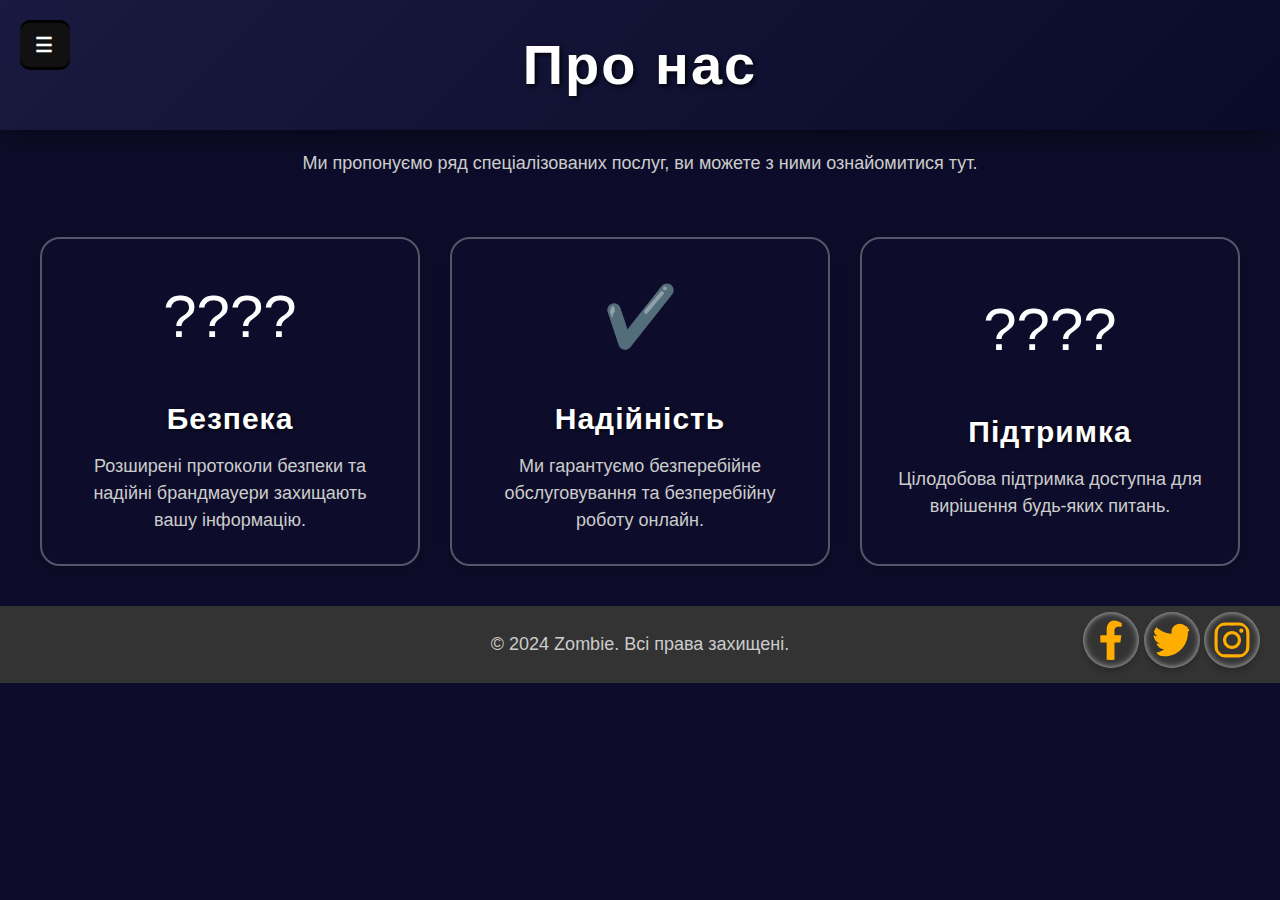
<file: About Page.html>
<!DOCTYPE html>
<html lang="en" dir="ltr">
<head>
    <meta charset="UTF-8">
    <meta name="viewport" content="width=device-width, initial-scale=1.0"> 
    <title>About Us</title>
    <link rel="stylesheet" href="css/About Page-styles.css">
</head> 
<body>
    
    <header>
        <h1>Про нас</h1>
    <div class="burger-menu">
        <div id="sidebar" class="sidebar">
            <button class="closebtn" onclick="closeNav()">Закрити</button>
            <a href="index.html">Додому</a>
            <a href="About Page.html">Про нас</a>
            <a href="form.html">Опитувальник</a>
            <a href="registration.html">Реєстрація/Вхід</a>
            <a href="news.html">Новини</a>
        </div>
    
        <div id="main">
            <button class="openbtn" onclick="openNav()">&#9776;</button>
        </div>
    
        <script src="js/scripts.js"></script>
    </div>
    </header>
    <div class="intro">
        <p>Ми пропонуємо ряд спеціалізованих послуг, ви можете з ними ознайомитися тут.</p>
    </div>
    <div class="container">
        <div class="feature-box">
            <div class="icon">????</div>
            <h2>Безпека</h2>
            <p>Розширені протоколи безпеки та надійні брандмауери захищають вашу інформацію.</p>
        </div>
        <div class="feature-box">
            <div class="icon">✔️</div>
            <h2>Надійність</h2>
            <p>Ми гарантуємо безперебійне обслуговування та безперебійну роботу онлайн.</p>
        </div>
        <div class="feature-box">
            <div class="icon">????</div>
            <h2>Підтримка</h2>
            <p>Цілодобова підтримка доступна для вирішення будь-яких питань.</p>
        </div>
    </div>

            <!-- Підвал сайту -->
            <footer>
                <p>&copy; 2024 Zombie. Всі права захищені.</p>
                <div class="card1">
                    <a href="#"><svg viewBox="0 0 320 512" xmlns="http://www.w3.org/2000/svg" class="svg">
                            <path
                                d="M279.14 288l14.22-92.66h-88.91v-60.13c0-25.35 12.42-50.06 52.24-50.06h40.42V6.26S260.43 0 225.36 0c-73.22 0-121.08 44.38-121.08 124.72v70.62H22.89V288h81.39v224h100.17V288z">
                            </path>
                        </svg></a>
                    <a href="#"><svg class="svg" xmlns="http://www.w3.org/2000/svg" viewBox="0 0 512 512">
                            <path
                                d="M459.37 151.716c.325 4.548.325 9.097.325 13.645 0 138.72-105.583 298.558-298.558 298.558-59.452 0-114.68-17.219-161.137-47.106 8.447.974 16.568 1.299 25.34 1.299 49.055 0 94.213-16.568 130.274-44.832-46.132-.975-84.792-31.188-98.112-72.772 6.498.974 12.995 1.624 19.818 1.624 9.421 0 18.843-1.3 27.614-3.573-48.081-9.747-84.143-51.98-84.143-102.985v-1.299c13.969 7.797 30.214 12.67 47.431 13.319-28.264-18.843-46.781-51.005-46.781-87.391 0-19.492 5.197-37.36 14.294-52.954 51.655 63.675 129.3 105.258 216.365 109.807-1.624-7.797-2.599-15.918-2.599-24.04 0-57.828 46.782-104.934 104.934-104.934 30.213 0 57.502 12.67 76.67 33.137 23.715-4.548 46.456-13.32 66.599-25.34-7.798 24.366-24.366 44.833-46.132 57.827 21.117-2.273 41.584-8.122 60.426-16.243-14.292 20.791-32.161 39.308-52.628 54.253z">
                            </path>
                        </svg></a>
                    <a href="#"><svg class="svg" xmlns="http://www.w3.org/2000/svg" viewBox="0 0 448 512">
                            <path
                                d="M224.1 141c-63.6 0-114.9 51.3-114.9 114.9s51.3 114.9 114.9 114.9S339 319.5 339 255.9 287.7 141 224.1 141zm0 189.6c-41.1 0-74.7-33.5-74.7-74.7s33.5-74.7 74.7-74.7 74.7 33.5 74.7 74.7-33.6 74.7-74.7 74.7zm146.4-194.3c0 14.9-12 26.8-26.8 26.8-14.9 0-26.8-12-26.8-26.8s12-26.8 26.8-26.8 26.8 12 26.8 26.8zm76.1 27.2c-1.7-35.9-9.9-67.7-36.2-93.9-26.2-26.2-58-34.4-93.9-36.2-37-2.1-147.9-2.1-184.9 0-35.8 1.7-67.6 9.9-93.9 36.1s-34.4 58-36.2 93.9c-2.1 37-2.1 147.9 0 184.9 1.7 35.9 9.9 67.7 36.2 93.9s58 34.4 93.9 36.2c37 2.1 147.9 2.1 184.9 0 35.9-1.7 67.7-9.9 93.9-36.2 26.2-26.2 34.4-58 36.2-93.9 2.1-37 2.1-147.8 0-184.8zM398.8 388c-7.8 19.6-22.9 34.7-42.6 42.6-29.5 11.7-99.5 9-132.1 9s-102.7 2.6-132.1-9c-19.6-7.8-34.7-22.9-42.6-42.6-11.7-29.5-9-99.5-9-132.1s-2.6-102.7 9-132.1c7.8-19.6 22.9-34.7 42.6-42.6 29.5-11.7 99.5-9 132.1-9s102.7-2.6 132.1 9c19.6 7.8 34.7 22.9 42.6 42.6 11.7 29.5 9 99.5 9 132.1s2.7 102.7-9 132.1z">
                            </path>
                        </svg></a>
                </div>
            </footer>
        
            <script>
                window.onscroll = function() {
                    var scrollTopButton = document.getElementById("scrollTop");
                    if (document.body.scrollTop > 20 || document.documentElement.scrollTop > 20) {
                        scrollTopButton.style.display = "block";
                    } else {
                        scrollTopButton.style.display = "none";
                    }
                };
                
                document.getElementById('scrollTop').onclick = function() {
                    window.scrollTo({ top: 0, behavior: 'smooth' });
                }
                </script>
</body>
</html>
</file>
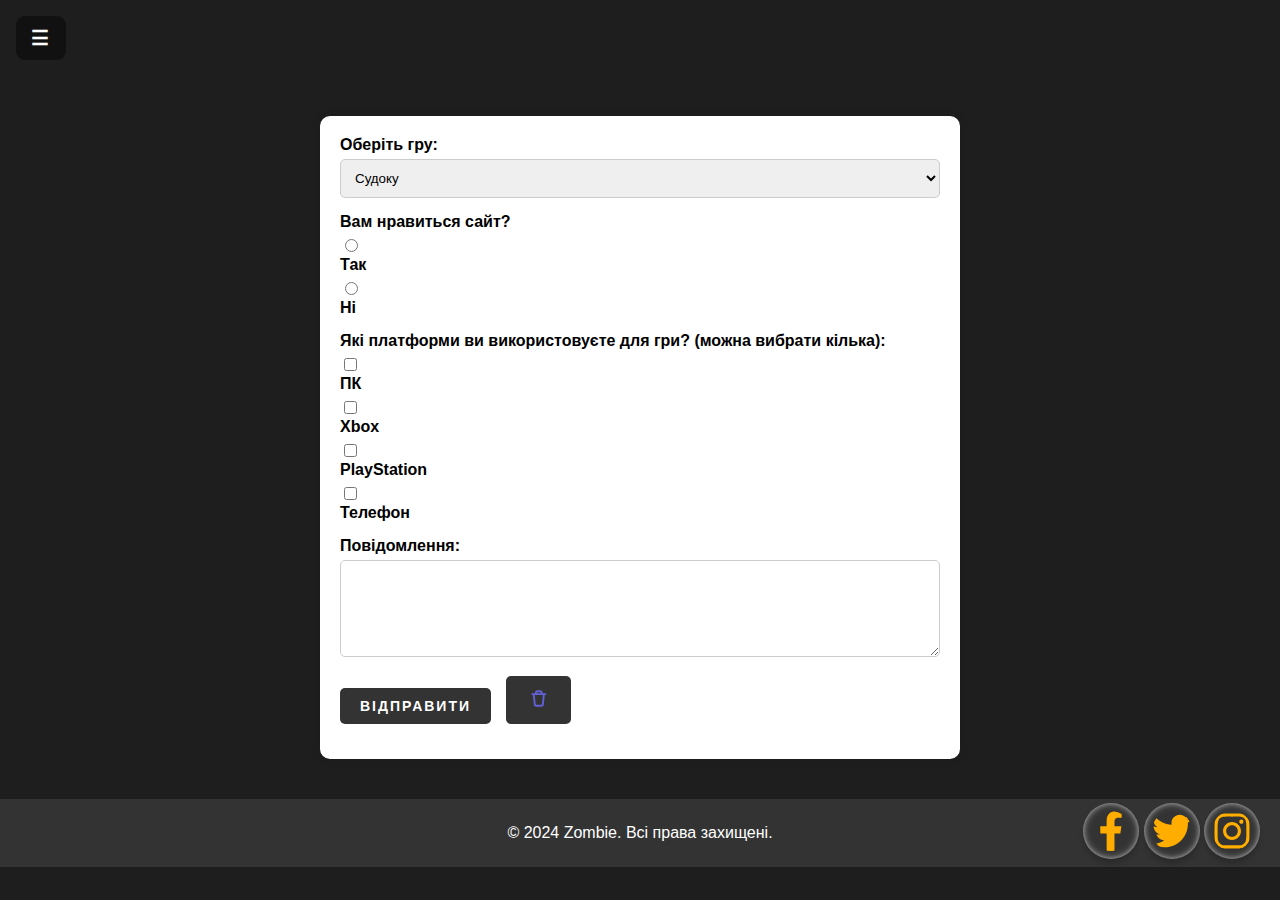
<file: form.html>
<!DOCTYPE html>
<html lang="en">
<head>
    <meta charset="UTF-8">
    <meta name="viewport" content="width=device-width, initial-scale=1.0">
    <title>Анкетування</title>
    <link rel="stylesheet" href="css/form-styles.css">
</head>
<body>
    <div class="burger-menu">
        <div id="sidebar" class="sidebar">
            <button class="closebtn" onclick="closeNav()">Закрити</button>
            <a href="index.html">Додому</a>
            <a href="About Page.html">Про нас</a>
            <a href="form.html">Опитувальник</a>
            <a href="registration.html">Реєстрація/Вхід</a>
            <a href="news.html">Новини</a>
        </div>
    
        <div id="main">
            <button class="openbtn" onclick="openNav()">&#9776;</button>
        </div>
    </div>
        <script src="js/scripts.js"></script>

    <section class="form-section">
        <form action="#" method="post" class="survey-form">

            <!-- Поля з випадним списком -->
            <div class="form-group">
                <label for="dropdown">Оберіть гру:</label>
                <select id="dropdown" name="genre" required>
                    <option value="shooter">Судоку</option>
                    <option value="rpg">Тетріс</option>
                    <option value="strategy">Крестики-нолики</option>
                </select>
            </div>

            <!-- Група перемикачів -->
            <div class="form-group">
                <label>Вам нравиться сайт?</label>
                <div>
                    <input type="radio" id="yes" name="played" value="yes">
                    <label for="yes">Так</label>
                </div>
                <div>
                    <input type="radio" id="no" name="played" value="no">
                    <label for="no">Ні</label>
                </div>
            </div>

            <!-- Група прапорців -->
            <div class="form-group">
                <label>Які платформи ви використовуєте для гри? (можна вибрати кілька):</label>
                <div>
                    <input type="checkbox" id="pc" name="platform" value="PC">
                    <label for="pc">ПК</label>
                </div>
                <div>
                    <input type="checkbox" id="xbox" name="platform" value="Xbox">
                    <label for="xbox">Xbox</label>
                </div>
                <div>
                    <input type="checkbox" id="playstation" name="platform" value="PlayStation">
                    <label for="playstation">PlayStation</label>
                </div>
                <div>
                    <input type="checkbox" id="switch" name="platform" value="Switch">
                    <label for="switch">Телефон</label>
                </div>
            </div>

            <!-- Поле розширеного текстового повідомлення -->
            <div class="form-group">
                <label for="message">Повідомлення:</label>
                <textarea id="message" name="message" rows="5" required></textarea>
            </div>

            <!-- Кнопки відправки та очищення -->
            <div class="form-group">
                <button type="submit">Відправити</button>
                <button class="tooltip" type="reset"><svg xmlns="http://www.w3.org/2000/svg" fill="none" viewBox="0 0 20 20" height="25" width="25">
                    <path fill="#6361D9" d="M8.78842 5.03866C8.86656 4.96052 8.97254 4.91663 9.08305 4.91663H11.4164C11.5269 4.91663 11.6329 4.96052 11.711 5.03866C11.7892 5.11681 11.833 5.22279 11.833 5.33329V5.74939H8.66638V5.33329C8.66638 5.22279 8.71028 5.11681 8.78842 5.03866ZM7.16638 5.74939V5.33329C7.16638 4.82496 7.36832 4.33745 7.72776 3.978C8.08721 3.61856 8.57472 3.41663 9.08305 3.41663H11.4164C11.9247 3.41663 12.4122 3.61856 12.7717 3.978C13.1311 4.33745 13.333 4.82496 13.333 5.33329V5.74939H15.5C15.9142 5.74939 16.25 6.08518 16.25 6.49939C16.25 6.9136 15.9142 7.24939 15.5 7.24939H15.0105L14.2492 14.7095C14.2382 15.2023 14.0377 15.6726 13.6883 16.0219C13.3289 16.3814 12.8414 16.5833 12.333 16.5833H8.16638C7.65805 16.5833 7.17054 16.3814 6.81109 16.0219C6.46176 15.6726 6.2612 15.2023 6.25019 14.7095L5.48896 7.24939H5C4.58579 7.24939 4.25 6.9136 4.25 6.49939C4.25 6.08518 4.58579 5.74939 5 5.74939H6.16667H7.16638ZM7.91638 7.24996H12.583H13.5026L12.7536 14.5905C12.751 14.6158 12.7497 14.6412 12.7497 14.6666C12.7497 14.7771 12.7058 14.8831 12.6277 14.9613C12.5495 15.0394 12.4436 15.0833 12.333 15.0833H8.16638C8.05588 15.0833 7.94989 15.0394 7.87175 14.9613C7.79361 14.8831 7.74972 14.7771 7.74972 14.6666C7.74972 14.6412 7.74842 14.6158 7.74584 14.5905L6.99681 7.24996H7.91638Z" clip-rule="evenodd" fill-rule="evenodd"></path>
                  </svg>
                  <span class="tooltiptext">remove</span>
                </button></button>
            </div>
        </form>
    </section>

        <!-- Підвал сайту -->
        <footer>
            <p>&copy; 2024 Zombie. Всі права захищені.</p>
            <div class="card1">
                <a href="#"><svg viewBox="0 0 320 512" xmlns="http://www.w3.org/2000/svg" class="svg">
                        <path
                            d="M279.14 288l14.22-92.66h-88.91v-60.13c0-25.35 12.42-50.06 52.24-50.06h40.42V6.26S260.43 0 225.36 0c-73.22 0-121.08 44.38-121.08 124.72v70.62H22.89V288h81.39v224h100.17V288z">
                        </path>
                    </svg></a>
                <a href="#"><svg class="svg" xmlns="http://www.w3.org/2000/svg" viewBox="0 0 512 512">
                        <path
                            d="M459.37 151.716c.325 4.548.325 9.097.325 13.645 0 138.72-105.583 298.558-298.558 298.558-59.452 0-114.68-17.219-161.137-47.106 8.447.974 16.568 1.299 25.34 1.299 49.055 0 94.213-16.568 130.274-44.832-46.132-.975-84.792-31.188-98.112-72.772 6.498.974 12.995 1.624 19.818 1.624 9.421 0 18.843-1.3 27.614-3.573-48.081-9.747-84.143-51.98-84.143-102.985v-1.299c13.969 7.797 30.214 12.67 47.431 13.319-28.264-18.843-46.781-51.005-46.781-87.391 0-19.492 5.197-37.36 14.294-52.954 51.655 63.675 129.3 105.258 216.365 109.807-1.624-7.797-2.599-15.918-2.599-24.04 0-57.828 46.782-104.934 104.934-104.934 30.213 0 57.502 12.67 76.67 33.137 23.715-4.548 46.456-13.32 66.599-25.34-7.798 24.366-24.366 44.833-46.132 57.827 21.117-2.273 41.584-8.122 60.426-16.243-14.292 20.791-32.161 39.308-52.628 54.253z">
                        </path>
                    </svg></a>
                <a href="#"><svg class="svg" xmlns="http://www.w3.org/2000/svg" viewBox="0 0 448 512">
                        <path
                            d="M224.1 141c-63.6 0-114.9 51.3-114.9 114.9s51.3 114.9 114.9 114.9S339 319.5 339 255.9 287.7 141 224.1 141zm0 189.6c-41.1 0-74.7-33.5-74.7-74.7s33.5-74.7 74.7-74.7 74.7 33.5 74.7 74.7-33.6 74.7-74.7 74.7zm146.4-194.3c0 14.9-12 26.8-26.8 26.8-14.9 0-26.8-12-26.8-26.8s12-26.8 26.8-26.8 26.8 12 26.8 26.8zm76.1 27.2c-1.7-35.9-9.9-67.7-36.2-93.9-26.2-26.2-58-34.4-93.9-36.2-37-2.1-147.9-2.1-184.9 0-35.8 1.7-67.6 9.9-93.9 36.1s-34.4 58-36.2 93.9c-2.1 37-2.1 147.9 0 184.9 1.7 35.9 9.9 67.7 36.2 93.9s58 34.4 93.9 36.2c37 2.1 147.9 2.1 184.9 0 35.9-1.7 67.7-9.9 93.9-36.2 26.2-26.2 34.4-58 36.2-93.9 2.1-37 2.1-147.8 0-184.8zM398.8 388c-7.8 19.6-22.9 34.7-42.6 42.6-29.5 11.7-99.5 9-132.1 9s-102.7 2.6-132.1-9c-19.6-7.8-34.7-22.9-42.6-42.6-11.7-29.5-9-99.5-9-132.1s-2.6-102.7 9-132.1c7.8-19.6 22.9-34.7 42.6-42.6 29.5-11.7 99.5-9 132.1-9s102.7-2.6 132.1 9c19.6 7.8 34.7 22.9 42.6 42.6 11.7 29.5 9 99.5 9 132.1s2.7 102.7-9 132.1z">
                        </path>
                    </svg></a>
            </div>
        </footer>
    
        <script>
            window.onscroll = function() {
                var scrollTopButton = document.getElementById("scrollTop");
                if (document.body.scrollTop > 20 || document.documentElement.scrollTop > 20) {
                    scrollTopButton.style.display = "block";
                } else {
                    scrollTopButton.style.display = "none";
                }
            };
            
            document.getElementById('scrollTop').onclick = function() {
                window.scrollTo({ top: 0, behavior: 'smooth' });
            }
            </script>
</body>
</html>
</file>
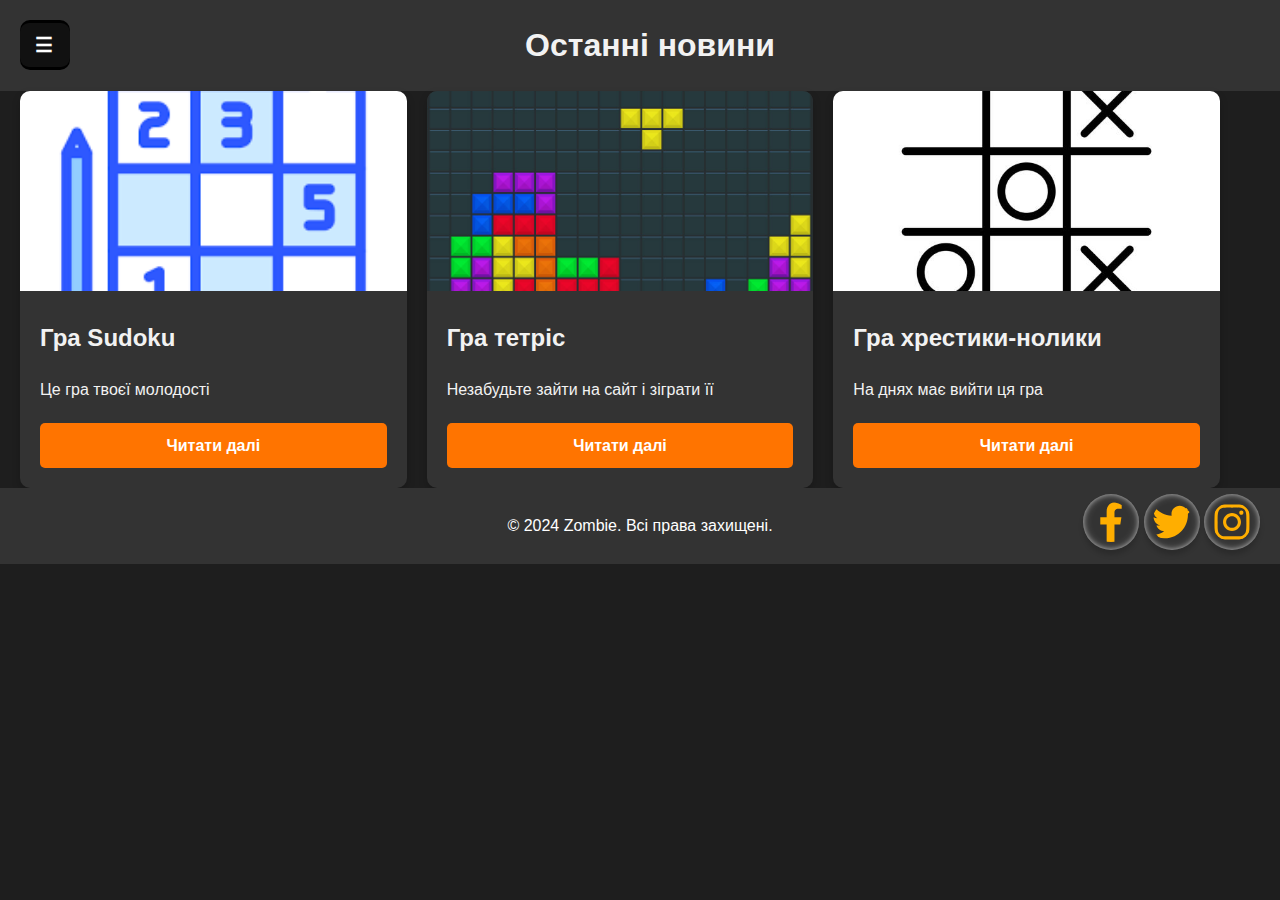
<file: news.html>
<!DOCTYPE html>
<html lang="uk">
<head>
    <meta charset="UTF-8">
    <meta name="viewport" content="width=device-width, initial-scale=1.0">
    <title>Новини</title>
    <link rel="stylesheet" href="css/news.css">
</head>
<body>		
    <header>
        <h1>Останні новини</h1>
    <div class="burger-menu">
        <div id="sidebar" class="sidebar">
            <button class="closebtn" onclick="closeNav()">Закрити</button>
            <a href="index.html">Додому</a>
            <a href="About Page.html">Про нас</a>
            <a href="form.html">Опитувальник</a>
            <a href="registration.html">Реєстрація/Вхід</a>
            <a href="news.html">Новини</a>
        </div>
    
        <div id="main">
            <button class="openbtn" onclick="openNav()">&#9776;</button>
        </div>
    
        <script src="js/scripts.js"></script>
    </div>
    </header>
    <!-- Секція "Новини" -->
    <section id="news" class="news-section">
        <div class="news-grid">
            <article class="news-item">
                <img src="img/img-sudoku.png" alt="Ми добавили знамениту гру Судоку" class="news-img">
                <h3>Гра Sudoku</h3>
                <p>Це гра твоєї молодості</p>
                <a href="index.html" class="read-more">Читати далі</a>
            </article>
            <article class="news-item">
                <img src="img/Tetris.jpg" alt="Скоро ми добавим гру Тетріс" class="news-img">
                <h3>Гра тетріс</h3>
                <p>Незабудьте зайти на сайт і зіграти її</p>
                <a href="#" class="read-more">Читати далі</a>
            </article>
            <article class="news-item">
                <img src="img/X0.jpg" alt="Скоро буде гра хрестики-нолики" class="news-img">
                <h3>Гра хрестики-нолики</h3>
                <p>На днях має вийти ця гра</p>
                <a href="#" class="read-more">Читати далі</a>
            </article>
        </div>
    </section>

    <!-- Підвал сайту -->
    <footer>
        <p>&copy; 2024 Zombie. Всі права захищені.</p>
        <div class="card1">
            <a href="#"><svg
            viewBox="0 0 320 512"
            xmlns="http://www.w3.org/2000/svg"
            class="svg">
            <path
                d="M279.14 288l14.22-92.66h-88.91v-60.13c0-25.35 12.42-50.06 52.24-50.06h40.42V6.26S260.43 0 225.36 0c-73.22 0-121.08 44.38-121.08 124.72v70.62H22.89V288h81.39v224h100.17V288z">
            </path></svg></a>
            <a href="#"><svg
            class="svg"
            xmlns="http://www.w3.org/2000/svg"
            viewBox="0 0 512 512">
            <path
                d="M459.37 151.716c.325 4.548.325 9.097.325 13.645 0 138.72-105.583 298.558-298.558 298.558-59.452 0-114.68-17.219-161.137-47.106 8.447.974 16.568 1.299 25.34 1.299 49.055 0 94.213-16.568 130.274-44.832-46.132-.975-84.792-31.188-98.112-72.772 6.498.974 12.995 1.624 19.818 1.624 9.421 0 18.843-1.3 27.614-3.573-48.081-9.747-84.143-51.98-84.143-102.985v-1.299c13.969 7.797 30.214 12.67 47.431 13.319-28.264-18.843-46.781-51.005-46.781-87.391 0-19.492 5.197-37.36 14.294-52.954 51.655 63.675 129.3 105.258 216.365 109.807-1.624-7.797-2.599-15.918-2.599-24.04 0-57.828 46.782-104.934 104.934-104.934 30.213 0 57.502 12.67 76.67 33.137 23.715-4.548 46.456-13.32 66.599-25.34-7.798 24.366-24.366 44.833-46.132 57.827 21.117-2.273 41.584-8.122 60.426-16.243-14.292 20.791-32.161 39.308-52.628 54.253z">
            </path></svg></a>
            <a href="#"><svg
            class="svg"
            xmlns="http://www.w3.org/2000/svg"
            viewBox="0 0 448 512">
            <path
                d="M224.1 141c-63.6 0-114.9 51.3-114.9 114.9s51.3 114.9 114.9 114.9S339 319.5 339 255.9 287.7 141 224.1 141zm0 189.6c-41.1 0-74.7-33.5-74.7-74.7s33.5-74.7 74.7-74.7 74.7 33.5 74.7 74.7-33.6 74.7-74.7 74.7zm146.4-194.3c0 14.9-12 26.8-26.8 26.8-14.9 0-26.8-12-26.8-26.8s12-26.8 26.8-26.8 26.8 12 26.8 26.8zm76.1 27.2c-1.7-35.9-9.9-67.7-36.2-93.9-26.2-26.2-58-34.4-93.9-36.2-37-2.1-147.9-2.1-184.9 0-35.8 1.7-67.6 9.9-93.9 36.1s-34.4 58-36.2 93.9c-2.1 37-2.1 147.9 0 184.9 1.7 35.9 9.9 67.7 36.2 93.9s58 34.4 93.9 36.2c37 2.1 147.9 2.1 184.9 0 35.9-1.7 67.7-9.9 93.9-36.2 26.2-26.2 34.4-58 36.2-93.9 2.1-37 2.1-147.8 0-184.8zM398.8 388c-7.8 19.6-22.9 34.7-42.6 42.6-29.5 11.7-99.5 9-132.1 9s-102.7 2.6-132.1-9c-19.6-7.8-34.7-22.9-42.6-42.6-11.7-29.5-9-99.5-9-132.1s-2.6-102.7 9-132.1c7.8-19.6 22.9-34.7 42.6-42.6 29.5-11.7 99.5-9 132.1-9s102.7-2.6 132.1 9c19.6 7.8 34.7 22.9 42.6 42.6 11.7 29.5 9 99.5 9 132.1s2.7 102.7-9 132.1z">
            </path></svg></a>
      </div>
    </footer>
</body>
</html>
</file>
<file: css/About Page-styles.css>
body {
    font-family: 'Arial', sans-serif;
    margin: 0;
    padding: 0;
    background-color: #0d0d2b;
    color: #e0e0e0;
    display: flex;
    flex-direction: column;
    align-items: center;
    justify-content: flex-start;
    min-height: 100vh;
    line-height: 1.6;
}

/*Бокова хуйня*/
.sidebar {
    height: 100%;
    width: 0;
    position: fixed;
    z-index: 1;
    top: 0;
    left: 0;
    background-color: #111;
    overflow-x: hidden;
    transition: 0.5s;
    padding-top: 10px;
}

.closebtn {
    font-size: 20px;
    cursor: pointer;
    background-color: transparent;
    color: #f1f1f1;
    padding: 10px 10px;
    border-radius: 9px;
    margin-top: 5px;
}

.openbtn {
    font-size: 20px;
    cursor: pointer;
    background-color: #111;
    color: white;
    padding: 10px 15px;
    border: none;
    border-radius: 9px;
    visibility: visible;
}

.sidebar a {
    padding: 8px 8px 8px 15px;
    text-decoration: none;
    font-size: 15px;
    color: #818181;
    display: block;
    transition: 0.3s;
}

.sidebar a:hover {
    font-size: 1.6em;
    font-weight: bold;
    color: red;
    background-color: #f1f1f1;
    margin: 0px 15px 15px 15px;
    border-radius: 8px;
    text-decoration: none;
}

.openbtn:hover {
    background-color: #444;
}

#main {
    transition: margin-left .5s;
    padding: 16px;
}       


.burger-menu {
    position: absolute;
    top: 20px;
    left: 20px;
    width: 50px;
    height: 50px;
    background-color: black;
    display: flex;
    justify-content: center;
    align-items: center;
    border-radius: 10px;
  }
  
  .burger-menu .icon {
    color: white;
    font-size: 24px;
  }

header {
    background: linear-gradient(135deg, rgba(29, 29, 69, 0.8), rgba(9, 9, 41, 0.8));
    width: 100%;
    padding: 20px 0;
    text-align: center;
    box-shadow: 0 6px 30px rgba(0, 0, 0, 0.5);
}

h1 {
    margin: 0;
    color: #ffffff;
    font-size: 56px;
    text-shadow: 2px 2px 5px rgba(0, 0, 0, 0.9);
    letter-spacing: 2px;
}

.intro {
    text-align: center;
    margin: 20px;
    font-size: 22px;
    color: #cccccc;
    padding: 0 20px;
    max-width: 800px;
}

.container {
    max-width: 1200px;
    margin: 20px auto;
    display: grid;
    grid-template-columns: repeat(auto-fill, minmax(320px, 1fr));
    gap: 30px;
    padding: 20px;
}

.feature-box {
    background: transparent;
    border: 2px solid rgba(255, 255, 255, 0.3);
    border-radius: 20px;
    box-shadow: 0 4px 16px rgba(0, 0, 0, 0.3);
    padding: 30px;
    transition: transform 0.3s ease, box-shadow 0.3s ease;
    display: flex;
    flex-direction: column;
    align-items: center;
    justify-content: center;
}

.feature-box:hover {
    transform: translateY(-5px);
    box-shadow: 0 12px 36px rgba(0, 0, 0, 0.5);
}

.icon {
    font-size: 60px;
    margin-bottom: 20px;
    color: #ffffff;
    transition: transform 0.3s ease;
}

.feature-box:hover .icon {
    transform: scale(1.2);
}

h2 {
    font-size: 30px;
    margin: 10px 0;
    color: #ffffff;
    text-shadow: 1px 1px 4px rgba(0, 0, 0, 0.7);
    letter-spacing: 1px;
}

p {
    margin: 0;
    color: #cccccc;
    font-size: 18px;
    line-height: 1.5;
    text-align: center;
}


@media (max-width: 768px) {
    h1 {
        font-size: 40px;
    }
    .intro {
        font-size: 18px;
    }
    .feature-box {
        padding: 20px;
    }
}
                                         

button {
    position: relative;
    padding: 10px 20px;
    border-radius: 7px;
    border: 1px solid rgb(61, 106, 255);
    font-size: 14px;
    text-transform: uppercase;
    font-weight: 600;
    letter-spacing: 2px;
    background: transparent;
    color: #fff;
    overflow: hidden;
    box-shadow: 0 0 0 0 transparent;
    -webkit-transition: all 0.2s ease-in;
    -moz-transition: all 0.2s ease-in;
    transition: all 0.2s ease-in;
}
  
  button:hover {
    background: rgb(61, 106, 255);
    box-shadow: 0 0 30px 5px rgba(0, 142, 236, 0.815);
    -webkit-transition: all 0.2s ease-out;
    -moz-transition: all 0.2s ease-out;
    transition: all 0.2s ease-out;
}
  
  button:hover::before {
    -webkit-animation: sh02 0.5s 0s linear;
    -moz-animation: sh02 0.5s 0s linear;
    animation: sh02 0.5s 0s linear;
}
  
  button::before {
    content: '';
    display: block;
    width: 0px;
    height: 86%;
    position: absolute;
    top: 7%;
    left: 0%;
    opacity: 0;
    background: #fff;
    box-shadow: 0 0 50px 30px #fff;
    -webkit-transform: skewX(-20deg);
    -moz-transform: skewX(-20deg);
    -ms-transform: skewX(-20deg);
    -o-transform: skewX(-20deg);
    transform: skewX(-20deg);
  }
  
  @keyframes sh02 {
    from {
      opacity: 0;
      left: 0%;
    }
  
    50% {
      opacity: 1;
    }
  
    to {
      opacity: 0;
      left: 100%;
    }
  }
  
  button:active {
    box-shadow: 0 0 0 0 transparent;
    -webkit-transition: box-shadow 0.2s ease-in;
    -moz-transition: box-shadow 0.2s ease-in;
    transition: box-shadow 0.2s ease-in;
  }

  /*підвал*/
footer {
    padding: 25px 0;
    background: #333;
    color: #fff;
    position: relative; /* Відносне позиціонування */
    width: 100%;
    bottom: 0;
    clear: both;
    display: flex; /* Використовуємо flexbox */
    justify-content: center; /* Центруємо текст */
    align-items: center; /* Вирівнюємо елементи по вертикалі */
    text-align: center;
    position: relative;
  }
  
  footer p {
    flex: 1; /* Займаємо всю доступну ширину для центрування тексту */
    margin: 0;
  }

  .card1 {
    max-width: fit-content;
    border-radius: 15px;
    backdrop-filter: blur(15px);
    transition: all 0.5s ease;
    z-index: 1000;
    margin-right: 10px;
    position: absolute; /* Вирівнюємо картку іконок за допомогою absolute */
    right: 10px; /* Відступ від правого краю */
  }
  
  .card1 ul {
    padding: 10px;
    display: flex;
    list-style: none;
    gap: 0.5rem; /* Відстань між іконками */
    align-items: center;
    justify-content: flex-start;
    align-content: center;
    flex-wrap: wrap;
  }
  
  .svg {
    transition: all 0.3s;
    padding: 0.5rem; /* Відступ всередині іконок */
    height: 40px; /* Збільшимо розмір іконок */
    width: 40px;
    border-radius: 100%;
    color: rgb(255, 174, 0);
    fill: currentColor;
    box-shadow: inset 0 0 10px rgba(255, 255, 255, 0.3),
      inset 0 0 5px rgba(255, 255, 255, 0.5), 0 5px 5px rgba(0, 0, 0, 0.164);
  }
</file>
<file: css/form-styles.css>
/* Основні стилі */
body {
    font-family: Arial, sans-serif;
    margin: 0;
    padding: 0;
    background-color: #1e1e1e;
}

main {
    flex-grow: 1; /* Контент займає доступне місце, щоб підвал був знизу */
}

header {
    background-color: #333;
    padding: 20px;
    text-align: center;
}

.header-container {
    display: flex;
    align-items: center;
    justify-content: center;
    margin-bottom: 10px;
}

header h1 {
    margin: 0;
    font-size: 2em;
    margin-left: 20px;
}

.logo {
    width: 80px;
    height: auto;
    margin-left: 20px;
    margin-top: 20px;
    float: left;
}

nav ul {
    list-style-type: none;
    padding: 0;
}

nav ul {
    list-style-type: none;
    padding: 0;
}

nav ul li {
    display: inline;
    margin: 0 10px;
}

nav ul li a {
    text-decoration: none;
    color: #f2f2f2;
}

button {
    position: relative;
    padding: 10px 20px;
    border-radius: 7px;
    border: 1px solid rgb(61, 106, 255);
    font-size: 14px;
    text-transform: uppercase;
    font-weight: 600;
    letter-spacing: 2px;
    background: transparent;
    color: #fff;
    overflow: hidden;
    box-shadow: 0 0 0 0 transparent;
    -webkit-transition: all 0.2s ease-in;
    -moz-transition: all 0.2s ease-in;
    transition: all 0.2s ease-in;
}
  
  button:hover {
    background: rgb(61, 106, 255);
    box-shadow: 0 0 30px 5px rgba(0, 142, 236, 0.815);
    -webkit-transition: all 0.2s ease-out;
    -moz-transition: all 0.2s ease-out;
    transition: all 0.2s ease-out;
}
  
  button:hover::before {
    -webkit-animation: sh02 0.5s 0s linear;
    -moz-animation: sh02 0.5s 0s linear;
    animation: sh02 0.5s 0s linear;
}
  
  button::before {
    content: '';
    display: block;
    width: 0px;
    height: 86%;
    position: absolute;
    top: 7%;
    left: 0%;
    opacity: 0;
    background: #fff;
    box-shadow: 0 0 50px 30px #fff;
    -webkit-transform: skewX(-20deg);
    -moz-transform: skewX(-20deg);
    -ms-transform: skewX(-20deg);
    -o-transform: skewX(-20deg);
    transform: skewX(-20deg);
  }
  
  @keyframes sh02 {
    from {
      opacity: 0;
      left: 0%;
    }
  
    50% {
      opacity: 1;
    }
  
    to {
      opacity: 0;
      left: 100%;
    }
  }
  
  button:active {
    box-shadow: 0 0 0 0 transparent;
    -webkit-transition: box-shadow 0.2s ease-in;
    -moz-transition: box-shadow 0.2s ease-in;
    transition: box-shadow 0.2s ease-in;
  }

.form-section {
    max-width: 600px;
    margin: 40px auto;
    background-color: #fff;
    padding: 20px;
    border-radius: 10px;
    box-shadow: 0 0 10px rgba(0, 0, 0, 0.1);
}

h1 {
    margin-bottom: 20px;
    font-size: 24px;
}

.logo {
    width: 80px;
    height: auto;
}

.form-group {
    margin-bottom: 15px;
}

.form-group label {
    display: block;
    margin-bottom: 5px;
    font-weight: bold;
}

.form-group input[type="text"],
.form-group input[type="email"],
.form-group textarea,
.form-group select {
    width: 100%;
    padding: 10px;
    border: 1px solid #ccc;
    border-radius: 5px;
    box-sizing: border-box;
}

.form-group input[type="radio"],
.form-group input[type="checkbox"] {
    margin-right: 10px;
}

.form-group button {
    padding: 10px 20px;
    border: none;
    background-color: #333;
    color: #fff;
    border-radius: 5px;
    cursor: pointer;
    margin-right: 10px;
}

.form-group button[type="reset"] {
    background-color: #333;
    color: #333;
}

.form-group button:hover {
    background-color: #ff7400;
}

button {
   
    background-color: rgba(100,77,237,0.08);
    border-radius: 1.25em;
    transition: all 0.2s linear;
   }
   
   button:hover {
    box-shadow: 3.4px 2.5px 4.9px rgba(0, 0, 0, 0.025),
     8.6px 6.3px 12.4px rgba(0, 0, 0, 0.035),
     17.5px 12.8px 25.3px rgba(0, 0, 0, 0.045),
     36.1px 26.3px 52.2px rgba(0, 0, 0, 0.055),
     99px 72px 143px rgba(0, 0, 0, 0.08);
   }
   
   .tooltip {
    position: relative;
    display: inline-block;
   }
   
   .tooltip .tooltiptext {
    visibility: hidden;
    width: 4em;
    background-color: rgba(0, 0, 0, 0.253);
    color: #fff;
    text-align: center;
    border-radius: 6px;
    padding: 5px 0;
    position: absolute;
    z-index: 1;
    top: 25%;
    left: 110%;
   }
   
   .tooltip .tooltiptext::after {
    content: "";
    position: absolute;
    top: 50%;
    right: 100%;
    margin-top: -5px;
    border-width: 5px;
    border-style: solid;
    border-color: transparent rgba(0, 0, 0, 0.253) transparent transparent;
   }
   
   .tooltip:hover .tooltiptext {
    visibility: visible;
   }

footer {
    padding: 25px 0;
    background: #333;
    color: #fff;
    position: relative; /* Відносне позиціонування */
    width: 100%;
    bottom: 0;
    clear: both;
    display: flex; /* Використовуємо flexbox */
    justify-content: center; /* Центруємо текст */
    align-items: center; /* Вирівнюємо елементи по вертикалі */
    text-align: center;
    position: relative;
}

footer p {
    flex: 1; /* Займаємо всю доступну ширину для центрування тексту */
    margin: 0;
}

.card1 {
    max-width: fit-content;
    border-radius: 15px;
    backdrop-filter: blur(15px);
    transition: all 0.5s ease;
    z-index: 1000;
    margin-right: 10px;
    position: absolute; /* Вирівнюємо картку іконок за допомогою absolute */
    right: 10px; /* Відступ від правого краю */
  }
  
  .card1 ul {
    padding: 10px;
    display: flex;
    list-style: none;
    gap: 0.5rem; /* Відстань між іконками */
    align-items: center;
    justify-content: flex-start;
    align-content: center;
    flex-wrap: wrap;
  }
  
  .svg {
    transition: all 0.3s;
    padding: 0.5rem; /* Відступ всередині іконок */
    height: 40px; /* Збільшимо розмір іконок */
    width: 40px;
    border-radius: 100%;
    color: rgb(255, 174, 0);
    fill: currentColor;
    box-shadow: inset 0 0 10px rgba(255, 255, 255, 0.3),
      inset 0 0 5px rgba(255, 255, 255, 0.5), 0 5px 5px rgba(0, 0, 0, 0.164);
  }

  /*Бокова хуйня*/
.sidebar {
    height: 100%;
    width: 0;
    position: fixed;
    z-index: 1;
    top: 0;
    left: 0;
    background-color: #111;
    overflow-x: hidden;
    transition: 0.5s;
    padding-top: 10px;
}

.closebtn {
    font-size: 20px;
    cursor: pointer;
    background-color: transparent;
    color: #f1f1f1;
    padding: 10px 10px;
    border-radius: 9px;
    margin-top: 5px;
}

.openbtn {
    font-size: 20px;
    cursor: pointer;
    background-color: #111;
    color: white;
    padding: 10px 15px;
    border: none;
    border-radius: 9px;
    visibility: visible;
}

.sidebar a {
    padding: 8px 8px 8px 15px;
    text-decoration: none;
    font-size: 15px;
    color: #818181;
    display: block;
    transition: 0.3s;
}

.sidebar a:hover {
    font-size: 1.6em;
    font-weight: bold;
    color: red;
    background-color: #f1f1f1;
    margin: 0px 15px 15px 15px;
    border-radius: 8px;
    text-decoration: none;
}

.openbtn:hover {
    background-color: #444;
}

#main {
    transition: margin-left .5s;
    padding: 16px;
}

/*підвал*/
footer {
    padding: 25px 0;
    background: #333;
    color: #fff;
    position: relative; /* Відносне позиціонування */
    width: 100%;
    bottom: 0;
    clear: both;
    display: flex; /* Використовуємо flexbox */
    justify-content: center; /* Центруємо текст */
    align-items: center; /* Вирівнюємо елементи по вертикалі */
    text-align: center;
    position: relative;
  }
  
  footer p {
    flex: 1; /* Займаємо всю доступну ширину для центрування тексту */
    margin: 0;
  }
</file>
<file: css/news.css>
/* Основні стилі */
body {
    font-family: Arial, sans-serif;
    margin: 0;
    padding: 0;
    background-color: #1e1e1e;
    color: #f2f2f2;
    line-height: 1.6;
    min-height: 100vh; /* Забезпечує, що контент займає всю висоту сторінки */
    display: flex;
    flex-direction: column;
}
    
main {
      flex-grow: 1; /* Контент займає доступне місце, щоб підвал був знизу */
}

header {
    background-color: #333;
    padding: 20px;
    text-align: center;
}

.header-container {
    display: flex;
    align-items: center;
    justify-content: center;
    margin-bottom: 10px;
}

header h1 {
    margin: 0;
    font-size: 2em;
    margin-left: 20px;
}


.card {
  position: relative;
  width: 190px;
  height: 254px;
  background: #f00;
  display: flex;
  justify-content: center;
  align-items: center;
}

.card::before {
  content: '';
  position: absolute;
  top: 0;
  left: 0;
  width: 100%;
  height: 100%;
  background: linear-gradient(315deg,#03a9f4,#ff0058);
}

.card::after {
  content: '';
  position: absolute;
  top: 0;
  left: 0;
  width: 100%;
  height: 100%;
  background: linear-gradient(315deg,#03a9f4,#ff0058);
  filter: blur(30px);
}

.card b {
  position: absolute;
  inset: 6px;
  background: rgba(0, 0, 0, 0.6);
  z-index: 2;
}

.card img {
  position: absolute;
  z-index: 3;
  scale: 0.8;
  opacity: 0.25;
  transition: 0.5s;
}

.card:hover img {
  scale: 0.5;
  opacity: 0.9;
  transform: translateY(-70px);
}

.card .content {
  position: absolute;
  z-index: 3;
  bottom: 0;
  display: flex;
  flex-direction: column;
  align-items: center;
  transform: scale(0);
  transition: 0.5s;
}

.card:hover .content {
  transform: scale(1);
  bottom: 25px;
}

.content .title {
  position: relative;
  color: #fff;
  font-weight: 500;
  line-height: 1em;
  font-size: 1em;
  letter-spacing: 0.1em;
  text-transform: uppercase;
  text-align: center;
}

.content .title span {
  font-weight: 300;
  font-size: 0.70em;
}

.content .sci {
  position: relative;
  display: flex;
  justify-content: center;
  align-items: center;
  gap: 8px;
  margin-top: 5px;
}

.sci li {
  list-style: none;
}

.sci li .fa-brands {
  width: 14px;
}

.sci li .fa-facebook {
  width: 10px;
}

.sci li a {
  position: relative;
  text-decoration: none;
  color: rgba(255, 255, 255, 0.5);
  background: rgba(0, 0, 0, 0.2);
  fill: currentColor;
  width: 30px;
  height: 30px;
  display: flex;
  justify-content: center;
  align-items: center;
  border-radius: 4px;
  transition: 0.5s;
}

.sci li a:hover {
  fill: currentColor;
  color: rgba(255, 255, 255, 1);
}




.logo {
    width: 80px;
    height: auto;
    margin-left: 20px;
    margin-top: 20px;
    float: left;
}

nav ul {
    list-style-type: none;
    padding: 0;
}

nav ul li {
    display: inline;
    margin: 0 10px;
}

nav ul li a {
    text-decoration: none;
    color: #f2f2f2;
}

nav ul li a:hover {
    color: #ff7400;
}

/* Стилі для звичайного стану зображення */
img, .icon {
    transition: transform 0.3s ease, filter 0.3s ease; /* Плавний перехід */
    width: 150px; /* Задайте розмір за бажанням */
    height: 150px;
}

/* Ефекти при наведенні */
img:hover, .icon:hover {
    transform: scale(1.1); /* Масштабування зображення на 10% */
    filter: brightness(1.2) contrast(1.1) saturate(1.5); /* Зміна яскравості, контрасту і насиченості */
}

button {
    position: relative;
    padding: 10px 20px;
    border-radius: 7px;
    border: 1px solid rgb(61, 106, 255);
    font-size: 14px;
    text-transform: uppercase;
    font-weight: 600;
    letter-spacing: 2px;
    background: transparent;
    color: #fff;
    overflow: hidden;
    box-shadow: 0 0 0 0 transparent;
    -webkit-transition: all 0.2s ease-in;
    -moz-transition: all 0.2s ease-in;
    transition: all 0.2s ease-in;
  }
  
  button:hover {
    background: rgb(61, 106, 255);
    box-shadow: 0 0 30px 5px rgba(0, 142, 236, 0.815);
    -webkit-transition: all 0.2s ease-out;
    -moz-transition: all 0.2s ease-out;
    transition: all 0.2s ease-out;
  }
  
  button:hover::before {
    -webkit-animation: sh02 0.5s 0s linear;
    -moz-animation: sh02 0.5s 0s linear;
    animation: sh02 0.5s 0s linear;
  }
  
  button::before {
    content: '';
    display: block;
    width: 0px;
    height: 86%;
    position: absolute;
    top: 7%;
    left: 0%;
    opacity: 0;
    background: #fff;
    box-shadow: 0 0 50px 30px #fff;
    -webkit-transform: skewX(-20deg);
    -moz-transform: skewX(-20deg);
    -ms-transform: skewX(-20deg);
    -o-transform: skewX(-20deg);
    transform: skewX(-20deg);
  }
  
  @keyframes sh02 {
    from {
      opacity: 0;
      left: 0%;
    }
  
    50% {
      opacity: 1;
    }
  
    to {
      opacity: 0;
      left: 100%;
    }
  }
  
  button:active {
    box-shadow: 0 0 0 0 transparent;
    -webkit-transition: box-shadow 0.2s ease-in;
    -moz-transition: box-shadow 0.2s ease-in;
    transition: box-shadow 0.2s ease-in;
  }

/* Стилі секції новин */
.news-section {
    padding: 0px 20px;
    max-width: 1200px;
}

.news-section h2 {
    text-align: center;
    margin-bottom: 40px;
    font-size: 2.5em;
    color: #ff7400;
}

.news-grid {
    display: grid;
    grid-template-columns: repeat(auto-fill, minmax(300px, 1fr));
    gap: 20px;
}

.news-item {
    background-color: #333;
    border-radius: 10px;
    overflow: hidden;
    box-shadow: 0 4px 8px rgba(0, 0, 0, 0.2);
}

.news-img {
    width: 100%;
    height: 200px;
    object-fit: cover;
}

.news-item h3 {
    font-size: 1.5em;
    margin: 20px;
}

.news-item p {
    margin: 0 20px 20px;
    line-height: 1.6;
}

.read-more {
    display: block;
    text-align: center;
    padding: 10px;
    background-color: #ff7400;
    color: #fff;
    text-decoration: none;
    margin: 0 20px 20px;
    border-radius: 5px;
    font-weight: bold;
}

.read-more:hover {
    background-color: #e65c00;
}

/* Підвал */
footer {
    padding: 25px 0;
    background: #333;
    color: #fff;
    position: relative; /* Відносне позиціонування */
    width: 100%;
    bottom: 0;
    clear: both;
    display: flex; /* Використовуємо flexbox */
    justify-content: center; /* Центруємо текст */
    align-items: center; /* Вирівнюємо елементи по вертикалі */
    text-align: center;
    position: relative;
}

footer p {
    flex: 1; /* Займаємо всю доступну ширину для центрування тексту */
    margin: 0;
}

.card1 {
    max-width: fit-content;
    border-radius: 15px;
    backdrop-filter: blur(15px);
    transition: all 0.5s ease;
    z-index: 1000;
    margin-right: 10px;
    position: absolute; /* Вирівнюємо картку іконок за допомогою absolute */
    right: 10px; /* Відступ від правого краю */
  }
  
  .card1 ul {
    padding: 10px;
    display: flex;
    list-style: none;
    gap: 0.5rem; /* Відстань між іконками */
    align-items: center;
    justify-content: flex-start;
    align-content: center;
    flex-wrap: wrap;
  }
  
  .svg {
    transition: all 0.3s;
    padding: 0.5rem; /* Відступ всередині іконок */
    height: 40px; /* Збільшимо розмір іконок */
    width: 40px;
    border-radius: 100%;
    color: rgb(255, 174, 0);
    fill: currentColor;
    box-shadow: inset 0 0 10px rgba(255, 255, 255, 0.3),
      inset 0 0 5px rgba(255, 255, 255, 0.5), 0 5px 5px rgba(0, 0, 0, 0.164);
  }

  /*Бокова хуйня*/
.sidebar {
    height: 100%;
    width: 0;
    position: fixed;
    z-index: 1;
    top: 0;
    left: 0;
    background-color: #111;
    overflow-x: hidden;
    transition: 0.5s;
    padding-top: 10px;
}

.closebtn {
    font-size: 20px;
    cursor: pointer;
    background-color: transparent;
    color: #f1f1f1;
    padding: 10px 10px;
    border-radius: 9px;
    margin-top: 5px;
}

.openbtn {
    font-size: 20px;
    cursor: pointer;
    background-color: #111;
    color: white;
    padding: 10px 15px;
    border: none;
    border-radius: 9px;
    visibility: visible;
}

.sidebar a {
    padding: 8px 8px 8px 15px;
    text-decoration: none;
    font-size: 15px;
    color: #818181;
    display: block;
    transition: 0.3s;
}

.sidebar a:hover {
    font-size: 1.6em;
    font-weight: bold;
    color: red;
    background-color: #f1f1f1;
    margin: 0px 15px 15px 15px;
    border-radius: 8px;
    text-decoration: none;
}

.openbtn:hover {
    background-color: #444;
}

#main {
    transition: margin-left .5s;
    padding: 16px;
}       


.burger-menu {
    position: absolute;
    top: 20px;
    left: 20px;
    width: 50px;
    height: 50px;
    background-color: black;
    display: flex;
    justify-content: center;
    align-items: center;
    border-radius: 10px;
  }
  
  .burger-menu .icon {
    color: white;
    font-size: 24px;
  }
</file>
